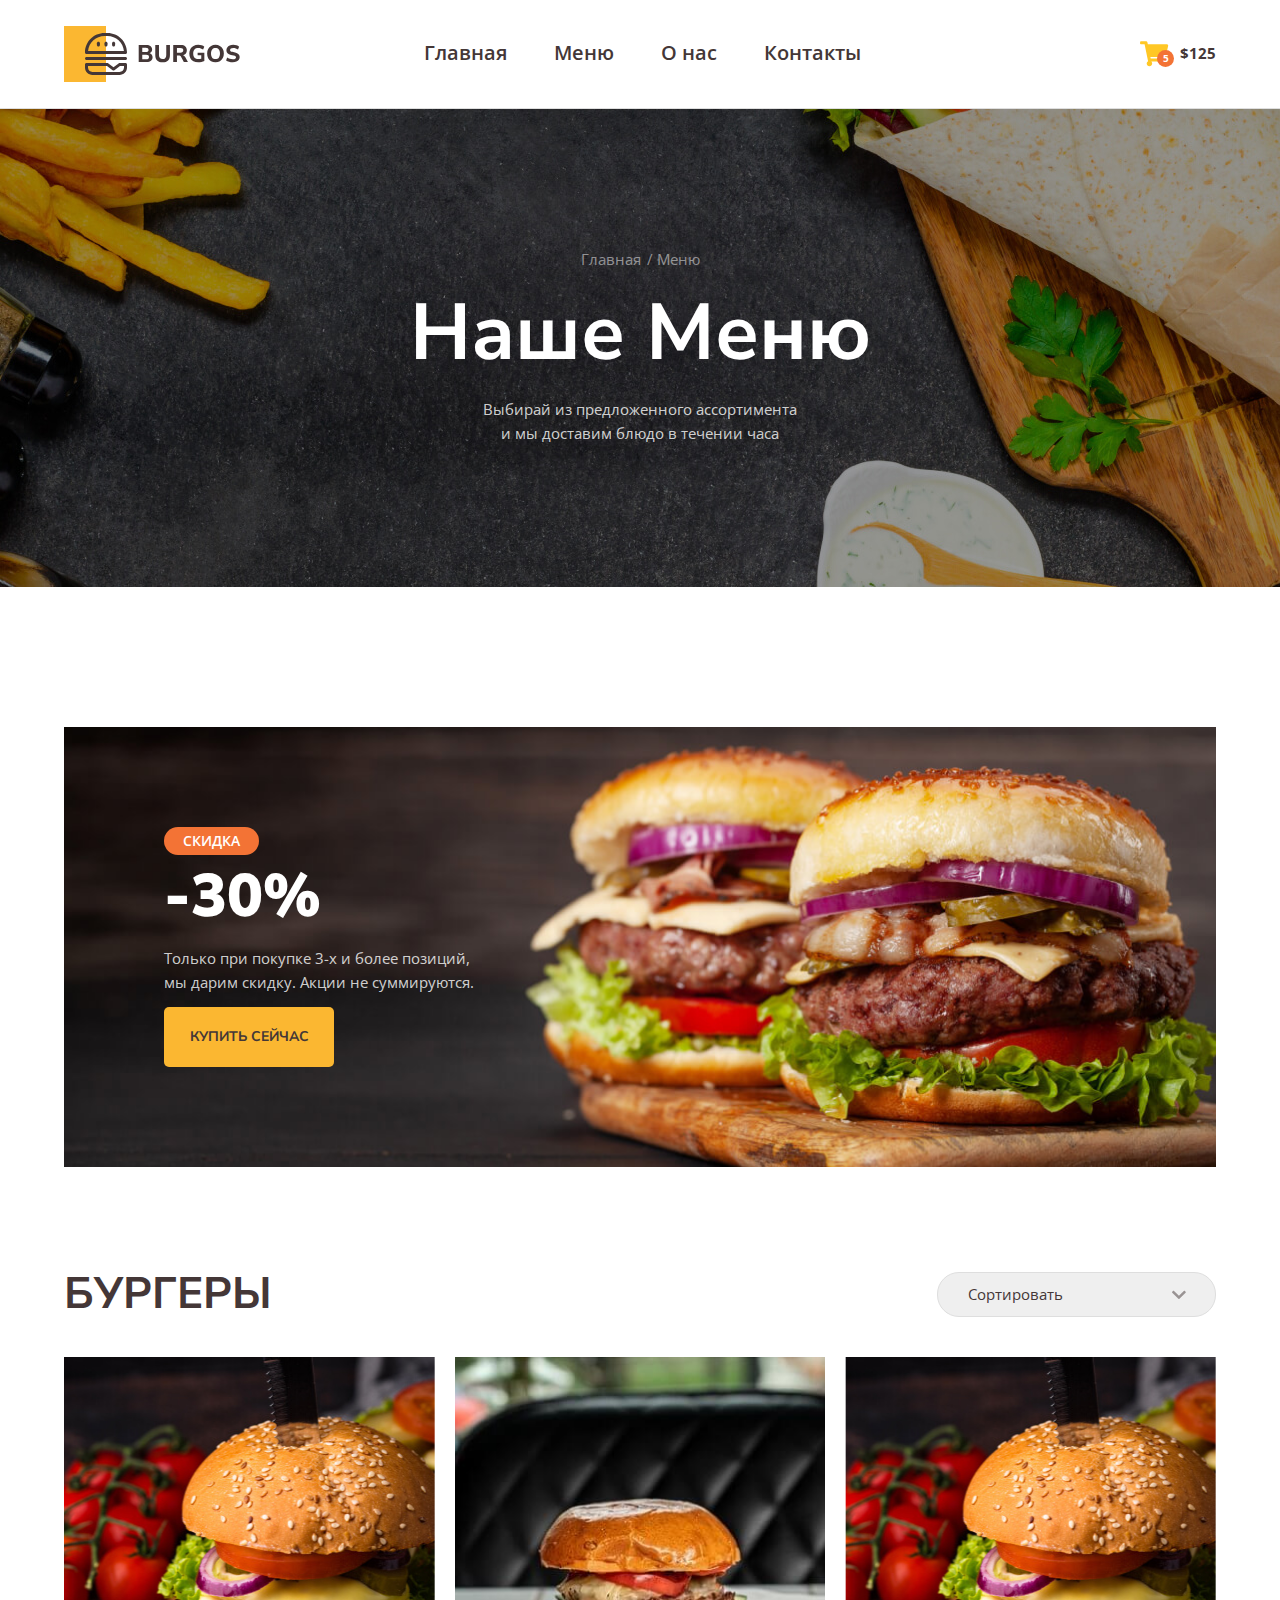
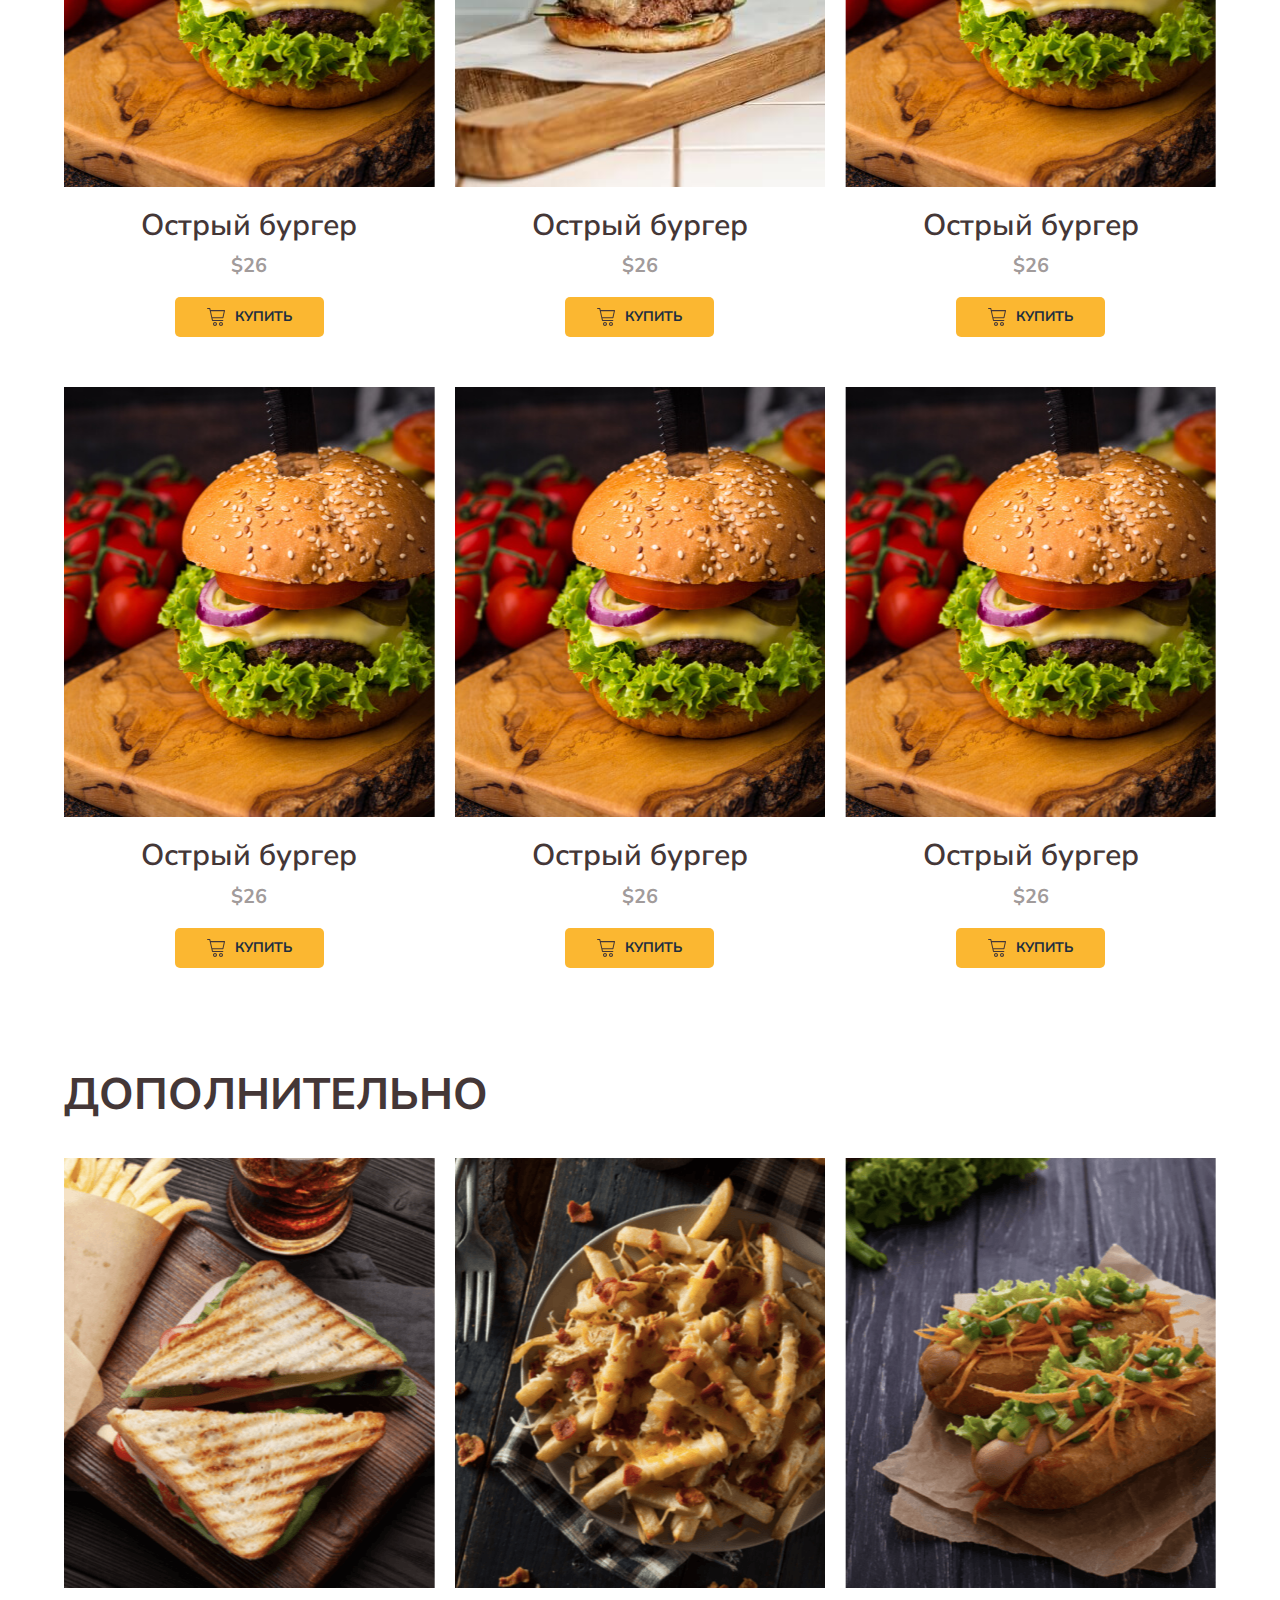
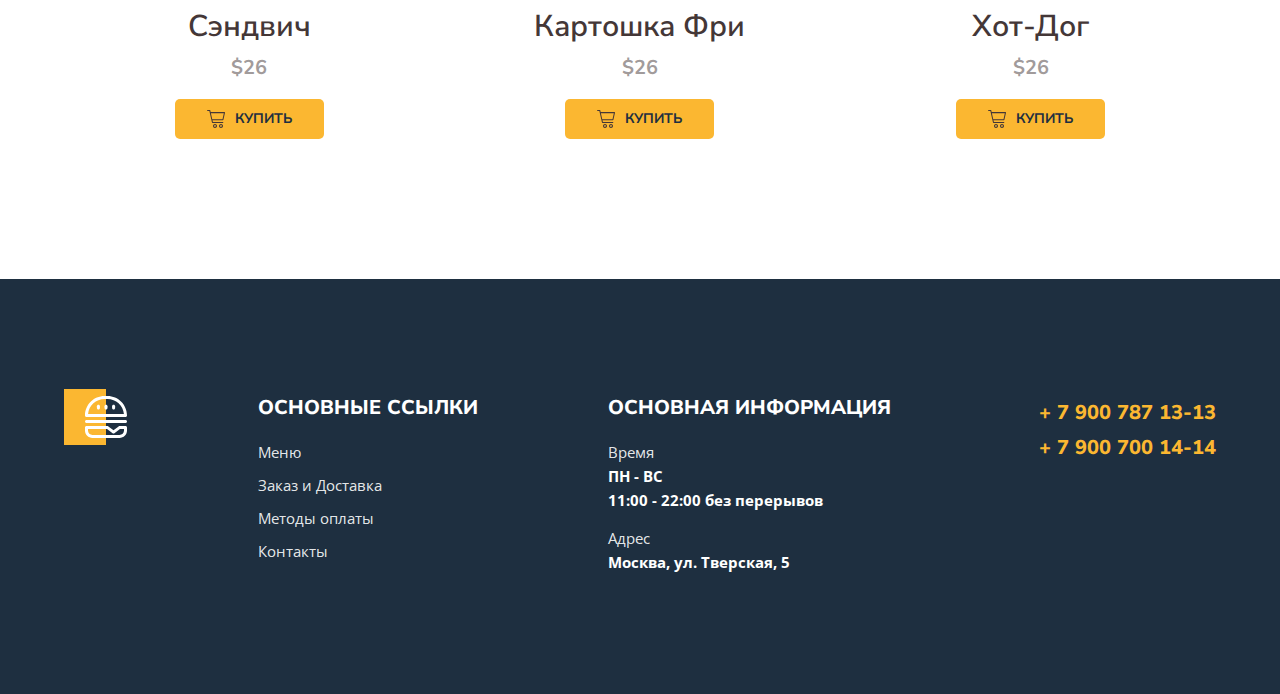
<file: index.html>
<!DOCTYPE html>
<html lang="ru">
<head>
    <meta charset="UTF-8">
    <meta name="viewport" content="width=device-width, initial-scale=1.0">
    <title>Burger</title>
    <link rel="shortcut icon" href="images/favicon.ico">
    <link rel="icon" href="images/favicon.svg" type="image/svg+xml">
    <link rel="preconnect" href="https://fonts.googleapis.com">
    <link rel="preconnect" href="https://fonts.gstatic.com" crossorigin>
    <link href="https://fonts.googleapis.com/css2?family=Nunito+Sans:ital,opsz,wght@0,6..12,200..1000;1,6..12,200..1000&family=Open+Sans:ital,wght@0,300..800;1,300..800&display=swap" rel="stylesheet">
    <link rel="stylesheet" href="styles/normalize.min.css">
    <link rel="stylesheet" href="styles/main.css">
</head>
<body>
    <header class="header" id="headerTop">
        <div class="container">
            <div class="header-wrapper">
                <button class="burger-menu" onclick="openModal()"></button>
                <div class="logo"></div>
                <nav class="nav">
                    <a href="#" class="nav-link">Главная</a>
                    <a href="index.html" class="nav-link">Меню</a>
                    <a href="#" class="nav-link">О нас</a>
                    <a href="contact.html" class="nav-link">Контакты</a>
                </nav>
                <a href="#" class="cart">
                    $125
                    <span class="cart-count">5</span>
                </a>
            </div>
        </div>
    </header>
    <section class="hero">
        <div class="container">
            <ul class="breadcrumbs">
                <li class="breadcrumbs-item"><a class="breadcrumbs-link" href="#">Главная</a></li>
                <li class="breadcrumbs-item">Меню</li>
            </ul>
            <h1 class="hero-title">Наше меню</h1>
            <p class="hero-description">Выбирай из предложенного ассортимента и мы доставим блюдо в&nbsp;течении часа</p>
        </div>
    </section>
    <section class="banner">
        <div class="container">
            <div class="banner-wrapper">
                <h2 class="banner-title">
                    <span>Cкидка</span>-30%
                </h2>
                <p class="banner-description">Только при&nbsp;покупке 3-х и более позиций, мы дарим скидку. Акции не&nbsp;суммируются.</p>
                <a href="#menuBurger" class="banner-btn">Купить сейчас</a>
            </div>
        </div>
    </section>
    <main>
        <section id="menuBurger">
            <div class="container">
                <div class="menu">
                    <div class="menu-header">
                        <h2 class="menu-title">Бургеры</h2>
                        <select class="menu-select">
                            <option value="Сортировать" disabled selected>Сортировать</option>
                            <option value="По умолчанию">По умолчанию</option>
                            <option value="По возрастанию цены">По возрастанию цены</option>
                            <option value="По убыванию цены">По убыванию цены</option>
                        </select>
                    </div>
                    <div class="menu-box">
                        <div class="menu-item">
                            <div class="menu-thumb">
                                <img src="images/menu/01.jpg" alt="Острый бургер">
                            </div>
                            <h3 class="menu-name">Острый бургер</h3>
                            <p class="menu-price">$26</p>
                            <button type="button" class="menu-btn">Купить</button>
                        </div>
                        <div class="menu-item">
                            <div class="menu-thumb">
                                <img src="images/menu/02.jpeg" alt="Острый бургер">
                            </div>
                            <h3 class="menu-name">Острый бургер</h3>
                            <p class="menu-price">$26</p>
                            <button type="button" class="menu-btn">Купить</button>
                        </div>
                        <div class="menu-item">
                            <div class="menu-thumb">
                                <img src="images/menu/01.jpg" alt="Острый бургер">
                            </div>
                            <h3 class="menu-name">Острый бургер</h3>
                            <p class="menu-price">$26</p>
                            <button type="button" class="menu-btn">Купить</button>
                        </div>
                        <div class="menu-item">
                            <div class="menu-thumb">
                                <img src="images/menu/01.jpg" alt="Острый бургер">
                            </div>
                            <h3 class="menu-name">Острый бургер</h3>
                            <p class="menu-price">$26</p>
                            <button type="button" class="menu-btn">Купить</button>
                        </div>
                        <div class="menu-item">
                            <div class="menu-thumb">
                                <img src="images/menu/01.jpg" alt="Острый бургер">
                            </div>
                            <h3 class="menu-name">Острый бургер</h3>
                            <p class="menu-price">$26</p>
                            <button type="button" class="menu-btn">Купить</button>
                        </div>
                        <div class="menu-item">
                            <div class="menu-thumb">
                                <img src="images/menu/01.jpg" alt="Острый бургер">
                            </div>
                            <h3 class="menu-name">Острый бургер</h3>
                            <p class="menu-price">$26</p>
                            <button type="button" class="menu-btn">Купить</button>
                        </div>
                    </div>
                </div>
            </div>
        </section>
        <section>
            <div class="container">
                <div class="menu">
                    <div class="menu-header">
                        <h2 class="menu-title">Дополнительно</h2>
                    </div>
                    <div class="menu-box _additionally">
                        <div class="menu-item _additionally">
                            <div class="menu-thumb">
                                <img src="images/menu/01-additionally.png" alt="Сэндвич">
                            </div>
                            <div class="menu-info">
                                <h3 class="menu-name">Сэндвич</h3>
                                <p class="menu-price">$26</p>
                                <button type="button" class="menu-btn">Купить</button>
                            </div>
                        </div>
                        <div class="menu-item _additionally">
                            <div class="menu-thumb">
                                <img src="images/menu/02-additionally.png" alt="Сэндвич">
                            </div>
                            <div class="menu-info">
                                <h3 class="menu-name">Картошка Фри</h3>
                                <p class="menu-price">$26</p>
                                <button type="button" class="menu-btn">Купить</button>
                            </div>
                        </div>
                        <div class="menu-item _additionally">
                            <div class="menu-thumb">
                                <img src="images/menu/03-additionally.png" alt="Сэндвич">
                            </div>
                            <div class="menu-info">
                                <h3 class="menu-name">Хот-Дог</h3>
                                <p class="menu-price">$26</p>
                                <button type="button" class="menu-btn">Купить</button>
                            </div>
                        </div>
                    </div>
                </div>
            </div>
        </section>
    </main>
    <footer class="footer">
        <div class="container">
            <div class="footer-wrapper">
                <a href="#" class="footer-logo"></a>
                <div class="footer-item">
                    <h3 class="footer-title">Основные ссылки</h3>
                    <nav class="footer-nav">
                        <a href="index.html" class="footer-link">Меню</a>
                        <a href="#" class="footer-link">Заказ и Доставка</a>
                        <a href="#" class="footer-link">Методы оплаты</a>
                        <a href="contact.html" class="footer-link">Контакты</a>
                    </nav>
                    <a class="footer-tel _mobile" href="tel:+79007871313">+ 7 900 787 13-13</a>
                    <a class="footer-tel _mobile" href="tel:+79007001414">+ 7 900 700 14-14</a>
                </div>
                <div class="footer-item">
                    <h3 class="footer-title">Основная информация</h3>
                    <ul class="footer-list">
                        <li class="footer-list-item">
                            <span>Время</span>
                            ПН - ВС<br>
                            11:00 - 22:00 без перерывов
                        </li>
                        <li class="footer-list-item">
                            <span>Адрес</span>
                            Москва, ул. Тверская, 5
                        </li>
                    </ul>
                </div>
                <div class="footer-item">
                    <a class="footer-tel" href="tel:+79007871313">+ 7 900 787 13-13</a>
                    <a class="footer-tel" href="tel:+79007001414">+ 7 900 700 14-14</a>
                </div>
            </div>
        </div>
    </footer>
    <a href="#headerTop" class="button-up hidden" id="btnUp">Наверх</a>
    <div class="modal" id="modal">
        <nav class="nav _modal">
            <a href="#" class="nav-link">Главная</a>
            <a href="index.html" class="nav-link">Меню</a>
            <a href="#" class="nav-link">О нас</a>
            <a href="contact.html" class="nav-link">Контакты</a>
        </nav>
        <button class="modal-close" onclick="closeModal()"></button>
    </div>
    <script src="scripts/script.js"></script>
</body>
</html>
</file>
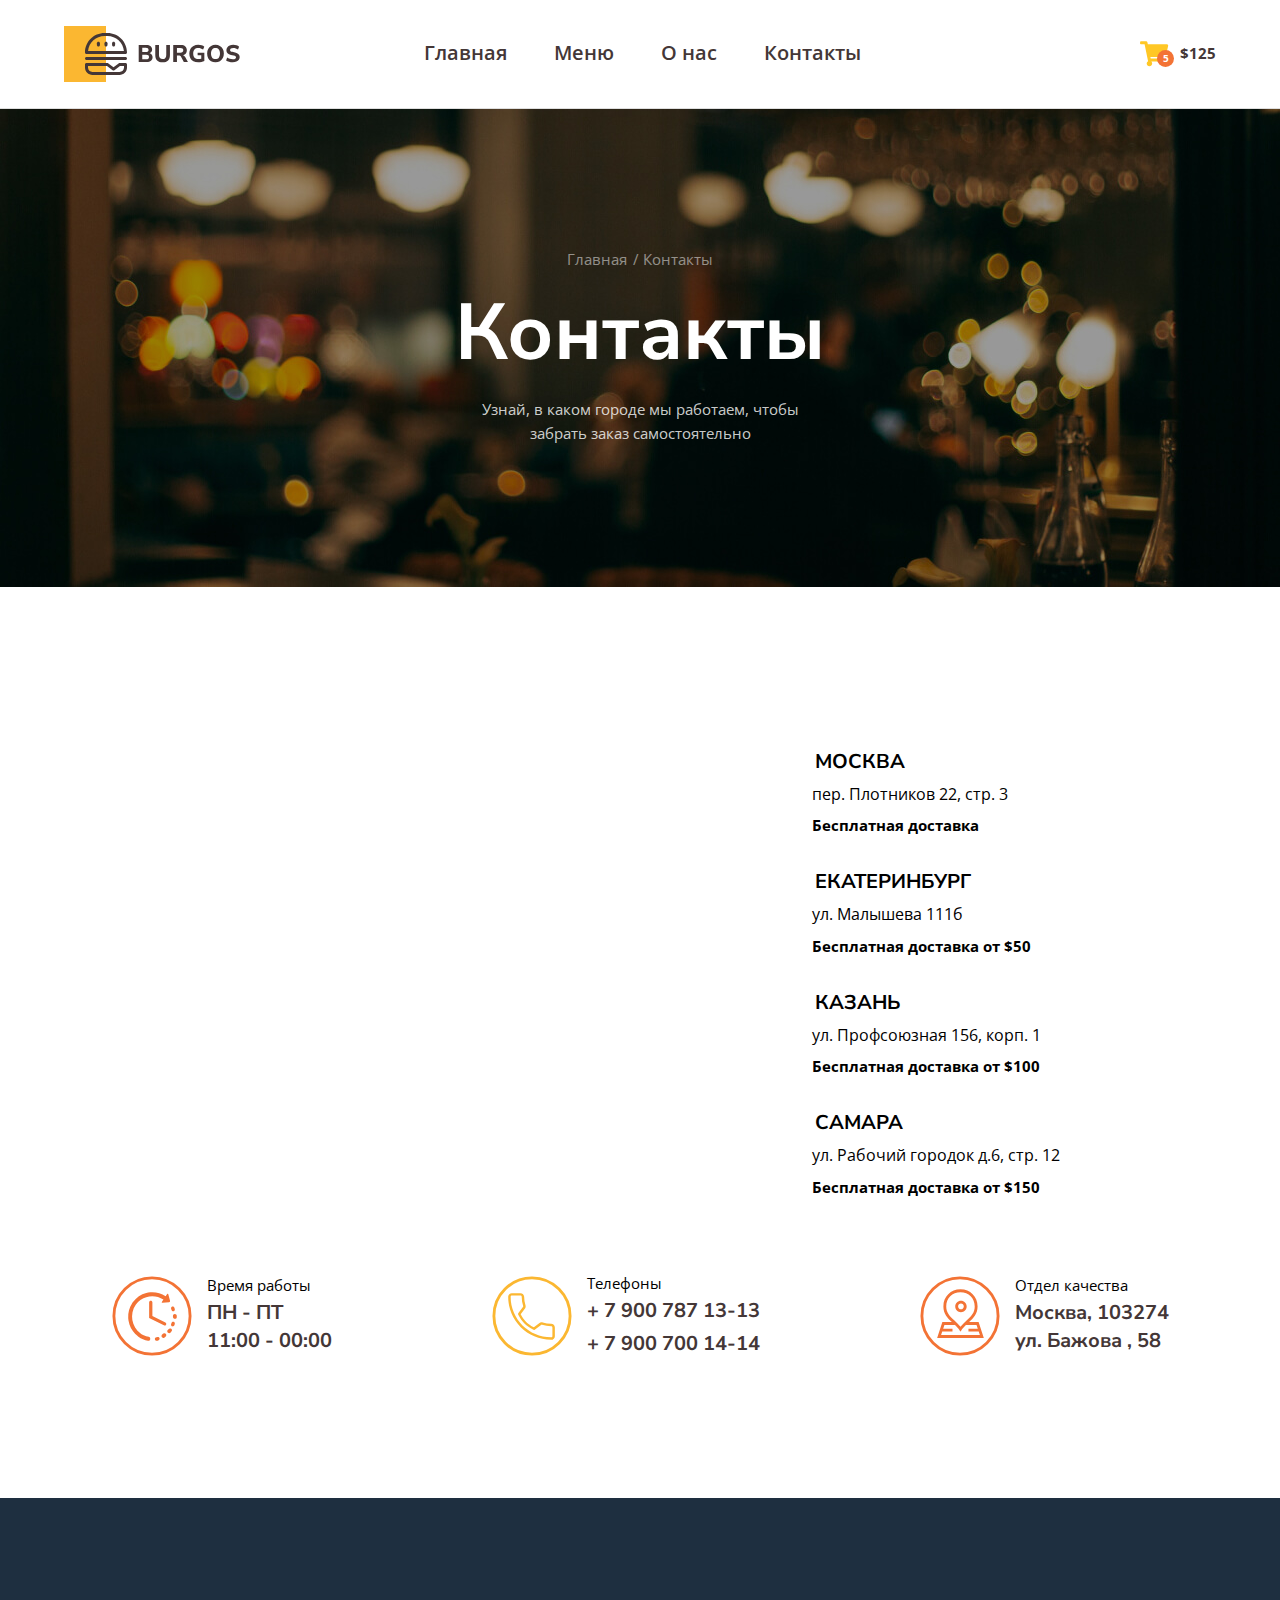
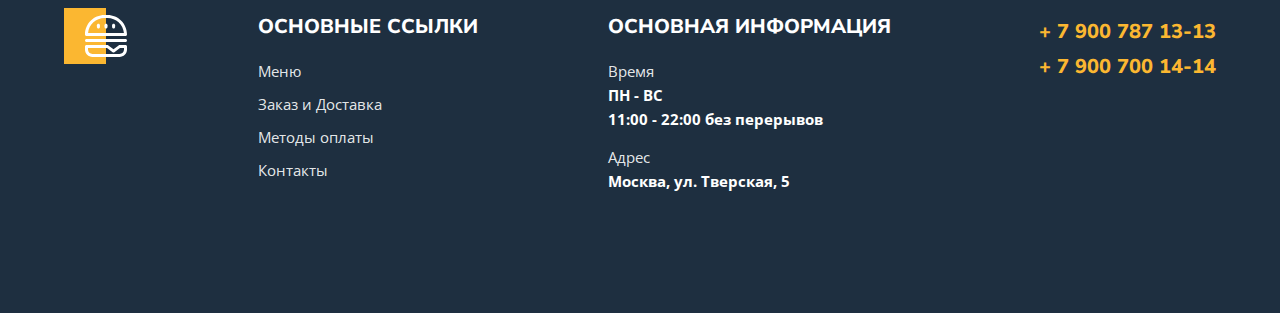
<file: contact.html>
<!DOCTYPE html>
<html lang="ru">
<head>
    <meta charset="UTF-8">
    <meta name="viewport" content="width=device-width, initial-scale=1.0">
    <title>Burger</title>
    <link rel="preconnect" href="https://fonts.googleapis.com">
    <link rel="preconnect" href="https://fonts.gstatic.com" crossorigin>
    <link href="https://fonts.googleapis.com/css2?family=Nunito+Sans:ital,opsz,wght@0,6..12,200..1000;1,6..12,200..1000&family=Open+Sans:ital,wght@0,300..800;1,300..800&display=swap" rel="stylesheet">
    <link rel="stylesheet" href="styles/normalize.min.css">
    <link rel="stylesheet" href="styles/main.css">
    <style>
        .contact-main {
            display: flex;
            align-items: center;
            gap: 20px;
            max-width: 1057px;
            margin: 140px auto 60px;
        }

        .contact-map {
            flex-basis: 680px;
        }

        .contact-adress {
            flex-basis: calc(100% - 680px - 20px);
            list-style-type: none;
            padding-left: 0;
        }

        .contact-adress > li:not(:last-child) {
            margin-bottom: 26px;
        }

        .contact-adress > li > span {
            display: block;
            font-size: 15px;
            line-height: 160%;
        }

        .contact-adress > li > span:first-child {
            font-family: var(--nunito-sans);
            font-size: 20px;
            font-weight: 700;
            line-height: 190%;
            text-transform: uppercase;
            margin-left: 3px;
            margin-bottom: 4px;
        }

        .contact-adress > li > span:last-child {
            font-weight: 700;
            margin-top: 10px;
        }

        .contact-additionally {
            display: flex;
            justify-content: space-between;
            gap: 20px;
            max-width: 1057px;
            list-style-type: none;
            padding-left: 0;
            margin: 0 auto;
        }

        .contact-additionally > li {
            font-size: 15px;
            display: flex;
            align-items: center;
            gap: 15px;
        }

        .contact-additionally > li::before {
            content: '';
            display: block;
            width: 80px;
            height: 80px;
            background-repeat: no-repeat;
            background-size: cover;
        }

        .contact-additionally > li:nth-child(1):before {
            background-image: url(../images/contact/01.svg);
        }
        .contact-additionally > li:nth-child(2):before {
            background-image: url(../images/contact/02.svg);
        }
        .contact-additionally > li:nth-child(3):before {
            background-image: url(../images/contact/03.svg);
        }

        .contact-info,
        .contact-tel {
            display: block;
            color: var(--dark);
            font-family: var(--nunito-sans);
            font-size: 20px;
            font-weight: 700;
            line-height: 140%;
            margin-top: 5px;
        }

        .contact-tel {
            transition: var(--tr);
        }

        .contact-tel:hover {
            color: var(--accent-light);
        }
    </style>
</head>
<body>
    <header class="header">
        <div class="container">
            <div class="header-wrapper">
                <div class="logo"></div>
                <nav class="nav">
                    <a href="#" class="nav-link">Главная</a>
                    <a href="index.html" class="nav-link">Меню</a>
                    <a href="#" class="nav-link">О нас</a>
                    <a href="contact.html" class="nav-link">Контакты</a>
                </nav>
                <a href="#" class="cart">
                    $125
                    <span class="cart-count">5</span>
                </a>
            </div>
        </div>
    </header>
    <section class="hero hero-contact">
        <div class="container">
            <ul class="breadcrumbs">
                <li class="breadcrumbs-item"><a class="breadcrumbs-link" href="#">Главная</a></li>
                <li class="breadcrumbs-item">Контакты</li>
            </ul>
            <h1 class="hero-title">Контакты</h1>
            <p class="hero-description">Узнай, в каком городе мы работаем, чтобы забрать заказ самостоятельно</p>
        </div>
    </section>
    <main>
        <div class="container">
            <div class="contact">
                <div class="contact-main">
                    <div class="contact-map">
                        <!--Тут добавить карту-->
                    </div>
                    <ul class="contact-adress">
                        <li>
                            <span>Москва</span>
                            пер. Плотников 22, стр. 3
                            <span>Бесплатная доставка</span>
                        </li>
                        <li>
                            <span>Екатеринбург</span>
                            ул. Малышева 111б
                            <span>Бесплатная доставка от $50</span>
                        </li>
                        <li>
                            <span>Казань</span>
                            ул. Профсоюзная 156, корп. 1
                            <span>Бесплатная доставка от $100</span>
                        </li>
                        <li>
                            <span>Самара</span>
                            ул. Рабочий городок д.6, стр. 12
                            <span>Бесплатная доставка от $150</span>
                        </li>
                    </ul>
                </div>
                <ul class="contact-additionally">
                    <li>
                        <span>
                            Время работы
                            <span class="contact-info">
                                ПН - ПТ<br>
                                11:00 - 00:00
                            </span>
                        </span>
                    </li>
                    <li>
                        <span>
                            Телефоны
                            <a class="contact-tel" href="tel:+79007871313">+ 7 900 787 13-13</a>
                            <a class="contact-tel" href="tel:+79007001414">+ 7 900 700 14-14</a>
                        </span>
                    </li>
                    <li>
                        <span>
                            Отдел качества
                            <span class="contact-info">
                                Москва, 103274<br>
                                ул. Бажова , 58
                            </span>
                        </span>
                        
                    </li>
                </ul>
            </div>
        </div>
    </main>
    <footer class="footer">
        <div class="container">
            <div class="footer-wrapper">
                <a href="#" class="footer-logo"></a>
                <div class="footer-item">
                    <h3 class="footer-title">Основные ссылки</h3>
                    <nav class="footer-nav">
                        <a href="index.html" class="footer-link">Меню</a>
                        <a href="#" class="footer-link">Заказ и Доставка</a>
                        <a href="#" class="footer-link">Методы оплаты</a>
                        <a href="contact.html" class="footer-link">Контакты</a>
                    </nav>
                </div>
                <div class="footer-item">
                    <h3 class="footer-title">Основная информация</h3>
                    <ul class="footer-list">
                        <li class="footer-list-item">
                            <span>Время</span>
                            ПН - ВС<br>
                            11:00 - 22:00 без перерывов
                        </li>
                        <li class="footer-list-item">
                            <span>Адрес</span>
                            Москва, ул. Тверская, 5
                        </li>
                    </ul>
                </div>
                <div class="footer-item">
                    <a class="footer-tel" href="tel:+79007871313">+ 7 900 787 13-13</a>
                    <a class="footer-tel" href="tel:+79007001414">+ 7 900 700 14-14</a>
                </div>
            </div>
        </div>
    </footer>
</body>
</html>
</file>
<file: styles/main.css>
:root {
    --open-sans: "Open Sans", sans-serif;
    --nunito-sans: "Nunito Sans", sans-serif;

    --accent-light: #FBB731;
    --accent-dark: #F37335;
    --dark: #443737;
    --dark-rgba: 68, 55, 55;
    --light: #FFFFFF;
    --light-rgb: 255, 255, 255;
    --line: #DEDEDE;

    --tr: .2s;
}

body {
    font-family: var(--open-sans);
}

a {
    text-decoration: none;
}

.container {
    width: 100%;
    max-width: 1182px;
    margin: 0 auto;
    padding-left: 15px;
    padding-right: 15px;
    box-sizing: border-box;
}

/* Header */

.header {
    border-bottom: 1px solid var(--line);
}

.header-wrapper {
    display: flex;
    align-items: center;
    gap: 56px;
    padding-top: 26px;
    padding-bottom: 26px;
}

.burger-menu {
    display: none;
    width: 34px;
    height: 22px;
    background-image: url(../images/burger-menu.svg);
    background-repeat: no-repeat;
    background-size: contain;
    background-color: transparent;
    border: none;
}

.logo {
    display: block;
    width: 176px;
    height: 56px;
    background-image: url(../images/logo.svg);
    background-repeat: no-repeat;
    background-size: contain;
}

.nav {
    flex-grow: 1;
    display: flex;
    gap: 47px;
    margin-left: min(10vw, 140px);
}

.nav-link {
    color: var(--dark);
    font-size: 20px;
    font-weight: 600;
}

.nav-link::after {
    content: '';
    display: block;
    width: 100%;
    height: 3px;
    background-color: transparent;
    border-radius: 1.5px;
    transition: var(--tr);
}
.nav-link:hover::after {
    background-color: var(--accent-light);
}

.cart {
    display: flex;
    align-items: center;
    gap: 10px;
    color: var(--dark);
    font-size: 15px;
    font-weight: 700;
    position: relative;
}

.cart::before {
    content: '';
    display: block;
    width: 30px;
    height: 26px;
    background-image: url(../images/cart.svg);
    background-repeat: no-repeat;
    background-size: contain;
}

.cart-count {
    display: flex;
    align-items: center;
    justify-content: center;
    width: 17px;
    height: 17px;
    font-size: 10px;
    color: var(--light);
    background-color: var(--accent-dark);
    border-radius: 100%;
    position: absolute;
    left: 17px;
    bottom: 0;
}

.button-up {
    position: fixed;
    right: 10px;
    bottom: 10px;
    color: var(--dark);
    font-size: 14px;
    font-family: var(--nunito-sans);
    font-weight: 700;
    text-align: center;
    padding: 5px 10px;
    text-transform: uppercase;
    text-decoration: none;
    background-color: var(--accent-light);
    border: none;
    border-radius: 5px;
    transition: var(--tr);
}

.button-up:hover {
    background-color: var(--accent-dark);
}

.button-up.hidden {
    opacity: 0;
}
.button-up.visible {
    opacity: 1;
}

.modal {
    display: none;
}

/* Hero */

.hero {
    background-image: url(../images/hero.jpg);
    background-repeat: no-repeat;
    background-size: cover;
    background-position: center center;
    text-align: center;
    padding-top: 142px;
    padding-bottom: 142px;
}

.hero-contact {
    background-image: url(../images/hero-contact.jpg);
}

.breadcrumbs {
    display: flex;
    align-items: center;
    justify-content: center;
    gap: 16px;
    list-style-type: none;
    padding-left: 0;
    color: rgba(var(--light-rgb), .5);
    font-size: 15px;
    margin-top: 0;
    margin-bottom: 0;
}

.breadcrumbs-item {
    position: relative;
}

.breadcrumbs-item:not(:last-child)::after {
    content: '/';
    position: absolute;
    right: -12px;
}

.breadcrumbs-link {
    color: rgba(var(--light-rgb), .5);
    transition: var(--tr);
}

.breadcrumbs-link:hover {
    color: var(--accent-light);
}

.hero-title {
    color: var(--light);
    font-family: var(--nunito-sans);
    font-size: 79px;
    font-weight: 700;
    text-transform: capitalize;
    margin-top: 20px;
    margin-bottom: 18px;
}

.hero-description {
    max-width: 320px;
    margin: 0 auto;
    color: rgba(var(--light-rgb), .8);
    font-size: 15px;
    line-height: 160%;
}

/* Banner */ 

.banner {
    margin-top: 140px;
}

.banner-wrapper {
    background-image: url(../images/banner.jpg);
    background-repeat: no-repeat;
    background-size: cover;
    padding: 100px;
}

.banner-title {
    color: var(--light);
    font-family: var(--nunito-sans);
    font-size: 60px;
    font-weight: 900;
    line-height: 126%;
    text-transform: uppercase;
    margin-top: 0;
    margin-bottom: 11px;
}

.banner-title span {
    display: block;
    max-width: 95px;
    color: var(--light);
    font-family: var(--open-sans);
    font-size: 14px;
    font-weight: 600;
    line-height: 128%;
    text-transform: uppercase;
    text-align: center;
    background-color: var(--accent-dark);
    border-radius: 14px;
    padding: 5px 0;
    margin-bottom: 4px;
}

.banner-description {
    max-width: 328px;
    margin-top: 0;
    margin-bottom: 13px;
    color: rgba(var(--light-rgb), .8);
    font-size: 15px;
    font-style: normal;
    font-weight: 400;
    line-height: 160%;
}

.banner-btn {
    display: block;
    max-width: 170px;
    color: var(--dark);
    font-size: 14px;
    font-family: var(--nunito-sans);
    font-weight: 700;
    text-align: center;
    padding: 22px 0;
    text-transform: uppercase;
    text-decoration: none;
    background-color: var(--accent-light);
    border: none;
    border-radius: 5px;
    transition: var(--tr);
}

.banner-btn:hover {
    background-color: var(--accent-dark);
}

/* Menu */

.menu-header {
    display: flex;
    align-items: center;
    justify-content: space-between;
    margin-top: 100px;
    margin-bottom: 34px;
}

.menu-title {
    color: var(--dark);
    font-family: var(--nunito-sans);
    font-size: 44px;
    font-weight: 700;
    line-height: 127%;
    text-transform: uppercase;
    margin-top: 0;
    margin-bottom: 0;
}

.menu-select {
    color: var(--dark);
    font-size: 15px;
    appearance: none;
    flex-basis: 279px;
    background-image: url(../images/arrow.svg);
    background-size: 14px 10px;
    background-repeat: no-repeat;
    background-position: 89% center;
    border: 1px solid var(--line);
    padding: 13px 30px;
    border-radius: 22px;
}

.menu-box {
    display: grid;
    grid-template-columns: repeat(3, 1fr);
    grid-template-rows: auto;
    gap: 50px 20px;
}

.menu-item {
    font-family: var(--nunito-sans);
    text-align: center;
}

.menu-thumb {
    width: 100%;
    height: 430px;
    position: relative;
    overflow: hidden;
    margin-bottom: 20px;
}

.menu-thumb img {
    width: 100%;
    height: 100%;
    position: absolute;
    left: 50%;
    top: 50%;
    transform: translate(-50%, -50%);
    object-fit: cover;
}

.menu-name {
    color: var(--dark);
    font-size: 30px;
    font-weight: 600;
    line-height: 126%;
    margin-top: 0;
    margin-bottom: 10px;
}

.menu-price {
    color: rgba(var(--dark-rgba), .5);
    font-size: 20px;
    font-weight: 700;
    margin-top: 0;
    margin-bottom: 20px;
}

.menu-btn {
    display: flex;
    align-items: center;
    justify-content: center;
    gap: 10px;
    margin: 0 auto;
    font-size: 14px;
    font-family: var(--nunito-sans);
    font-weight: 700;
    padding: 11px 32px;
    text-transform: uppercase;
    text-decoration: none;
    color: #1E2F40;
    background-color: var(--accent-light);
    border: none;
    border-radius: 5px;
    cursor: pointer;
    transition: var(--tr);
}

.menu-btn:hover {
    background-color: var(--accent-dark);
}

.menu-btn::before {
    content: '';
    display: block;
    width: 18px;
    height: 18px;
    background-image: url(../images/cart-btn.svg);
    background-repeat: no-repeat;
    background-size: contain;
}

/* Footer */

.footer {
    background-color: #1E2F40;
    padding-top: 110px;
    padding-bottom: 120px;
    margin-top: 140px;
}

.footer-wrapper {
    display: flex;
    justify-content: space-between;
    gap: 15px;
}

.footer-logo {
    display: block;
    width: 63px;
    height: 56px;
    background-image: url(../images/logo-light-min.svg);
    background-repeat: no-repeat;
    background-size: contain;
}

.footer-title {
    color: var(--light);
    font-family: var(--nunito-sans);
    font-size: 20px;
    font-weight: 800;
    line-height: 190%;
    text-transform: uppercase;
    margin-top: 0;
    margin-bottom: 13px;
}

.footer-nav {
    display: flex;
    flex-direction: column;
    gap: 9px;
}

.footer-link {
    color: rgba(var(--light-rgb), .9);
    font-size: 15px;
    line-height: 160%;
    transition: var(--tr);
}

.footer-link:hover {
    color: var(--accent-light);
}

.footer-list {
    list-style-type: none;
    padding-left: 0;
    margin: 0;
}

.footer-list-item {
    color: var(--light);
    font-size: 15px;
    font-weight: 700;
    line-height: 160%;
}

.footer-list-item span {
    display: block;
    color: rgba(var(--light-rgb), .9);
    font-weight: 400;
}

.footer-list-item:not(:last-child) {
    margin-bottom: 14px;
}

.footer-item:last-child {
    flex-basis: 194px;
}

.footer-tel {
    display: block;
    color: var(--accent-light);
    font-family: var(--nunito-sans);
    font-size: 20px;
    font-weight: 800;
    text-align: right;
    text-transform: uppercase;
    margin-top: 12px;
    transition: var(--tr);
}

.footer-tel:hover {
    color: var(--accent-dark)
}

.footer-tel._mobile {
    display: none;
}

/* Contacts */

.contact-main {
    display: flex;
    align-items: center;
    gap: 20px;
    max-width: 1057px;
    margin: 140px auto 60px;
}

.contact-map {
    flex-basis: 680px;
}

.contact-adress {
    flex-basis: calc(100% - 680px - 20px);
    list-style-type: none;
    padding-left: 0;
}

.contact-adress > li:not(:last-child) {
    margin-bottom: 26px;
}

.contact-adress > li > span {
    display: block;
    font-size: 15px;
    line-height: 160%;
}

.contact-adress > li > span:first-child {
    font-family: var(--nunito-sans);
    font-size: 20px;
    font-weight: 700;
    line-height: 190%;
    text-transform: uppercase;
    margin-left: 3px;
    margin-bottom: 4px;
}

.contact-adress > li > span:last-child {
    font-weight: 700;
    margin-top: 10px;
}

.contact-additionally {
    display: flex;
    justify-content: space-between;
    gap: 20px;
    max-width: 1057px;
    list-style-type: none;
    padding-left: 0;
    margin: 0 auto;
}

.contact-additionally > li {
    font-size: 15px;
    display: flex;
    align-items: center;
    gap: 15px;
}

.contact-additionally > li::before {
    content: '';
    display: block;
    width: 80px;
    height: 80px;
    background-repeat: no-repeat;
    background-size: cover;
}

.contact-additionally > li:nth-child(1):before {
    background-image: url(../images/contact/01.svg);
}
.contact-additionally > li:nth-child(2):before {
    background-image: url(../images/contact/02.svg);
}
.contact-additionally > li:nth-child(3):before {
    background-image: url(../images/contact/03.svg);
}

.contact-info,
.contact-tel {
    display: block;
    color: var(--dark);
    font-family: var(--nunito-sans);
    font-size: 20px;
    font-weight: 700;
    line-height: 140%;
    margin-top: 5px;
}

.contact-tel {
    transition: var(--tr);
}

.contact-tel:hover {
    color: var(--accent-light);
}

/* Media */

@media (max-width: 1080px) {
    .header-wrapper {
        gap: 40px;
    }
    .nav {
        margin-left: 0;
        gap: min(3vw, 30px);
    }
}

@media (max-width: 768px) {
    .logo {
        width: 150px;
        height: 47.81px;
    }
    .header-wrapper {
        gap: 45px;
    }
    .nav {
        gap: 22px;
    }
    .banner {
        margin-top: 72px;
    }
    .banner-wrapper {
        padding: 100px 40px;
    }
    .menu-header {
        margin-top: 80px;
    }
    .menu-box {
        grid-template-columns: repeat(2, 1fr);
    }
    .menu-box._additionally {
        grid-template-columns: 1fr;
    }
    .menu-item._additionally {
        display: flex;
        align-items: center;
        gap: 20px;
    }
    .menu-item._additionally .menu-thumb {
        flex-basis: calc(60% - 20px);
        height: 260px;
        margin-bottom: 0;
    }
    .menu-item._additionally .menu-info {
        flex-basis: 40%;
    }
    .footer {
        padding-top: 62px;
        padding-bottom: 71px;
    }
    .footer-nav {
        margin-bottom: 20px;
    }
    .footer-item:last-child {
        display: none;
    }
    .footer-tel._mobile {
        display: block;
        text-align: left;
    }
}

@media (max-width: 730px) {
    .header-wrapper {
        gap: 21px;
        padding-top: 19px;
        padding-bottom: 19px;
    }
    .nav {
        display: none;
    }
    .nav._modal {
        display: flex;
        flex-direction: column;
    }
    .nav-link::after {
        display: none;
    }
    .burger-menu {
        display: block;
    }
    .logo {
        width: 116px;
        height: 37px;
        flex-grow: 1;
    }
    .modal {
        display: block;
        width: 100%;
        max-width: 500px;
        background-color: #FFF8DC;
        padding: 40px 15px;
        position: absolute;
        top: -400px;
        left: 0;
        right: 0;
        margin: 0 auto;
        box-sizing: border-box;
        text-align: center;
        transition: var(--tr);
    }
    .modal-close {
        display: block;
        width: 22px;
        height: 22px;
        background-image: url(../images/close.svg);
        background-repeat: no-repeat;
        background-size: contain;
        background-color: transparent;
        border: none;
        position: absolute;
        top: 20px;
        right: 20px;
    }
    .hero {
        padding-top: 57px;
        padding-bottom: 55px;
    }
    .breadcrumbs {
        font-size: 14px;
    }
    .hero-title {
        font-size: 38px;
        margin-top: 28px;
        margin-bottom: 13px;
    }
    .hero-description {
        font-size: 12px;
        line-height: 166%;
    }
    .banner {
        margin-top: 33px;
    }
    .banner-wrapper {
        padding: 36px 15px 30px 15px;
    }
    .banner-title {
        margin-bottom: 9px;
    }
    .banner-description {
        font-size: 14px;
        margin-bottom: 20px;
        max-width: 220px;
    }
    .banner-btn {
        max-width: 198px;
    }
    .menu-header {
        margin-top: 58px;
        margin-bottom: 30px;
    }
    .menu-title {
        font-size: 27px;
    }
    .menu-select {
        font-size: 12px;
        flex-basis: 136px;
        width: 136px;
        background-position: 93% center;
        padding: 13px 15px;
    }
    .menu-box {
        gap: 24px 20px;
    }
    .menu-thumb {
        height: 50vw;
        margin-bottom: 10px;
    }
    .menu-item._additionally .menu-thumb {
        height: 30vw;
    }
    .menu-name {
        font-size: 13px;
        margin-bottom: 8px;
    }
    .menu-price {
        font-size: 12px;
        margin-bottom: 14px;
    }
    .menu-btn {
        padding: 11px 22px;
    }
    .footer {
        margin-top: 80px;
    }
    .footer-wrapper {
        flex-direction: column;
        gap: 35px;
        position: relative;
    }
    .footer-logo {
        margin-bottom: 9px;
    }
    .footer-tel._mobile {
        position: absolute;
        top: -13px;
        right: 0;
    }
    .footer-tel._mobile + .footer-tel._mobile {
        top: 24px;
    }
    .footer-title {
        font-size: 18px;
    }
    .footer-nav {
        margin-bottom: 0;
    }
}

@media (max-width: 450px) {
    .menu-item._additionally .menu-thumb {
        flex-basis: calc(100% - 130px - 20px);
        height: 38vw;
    }
    .menu-item._additionally .menu-info {
        flex-basis: 130px;
    }
}
</file>
